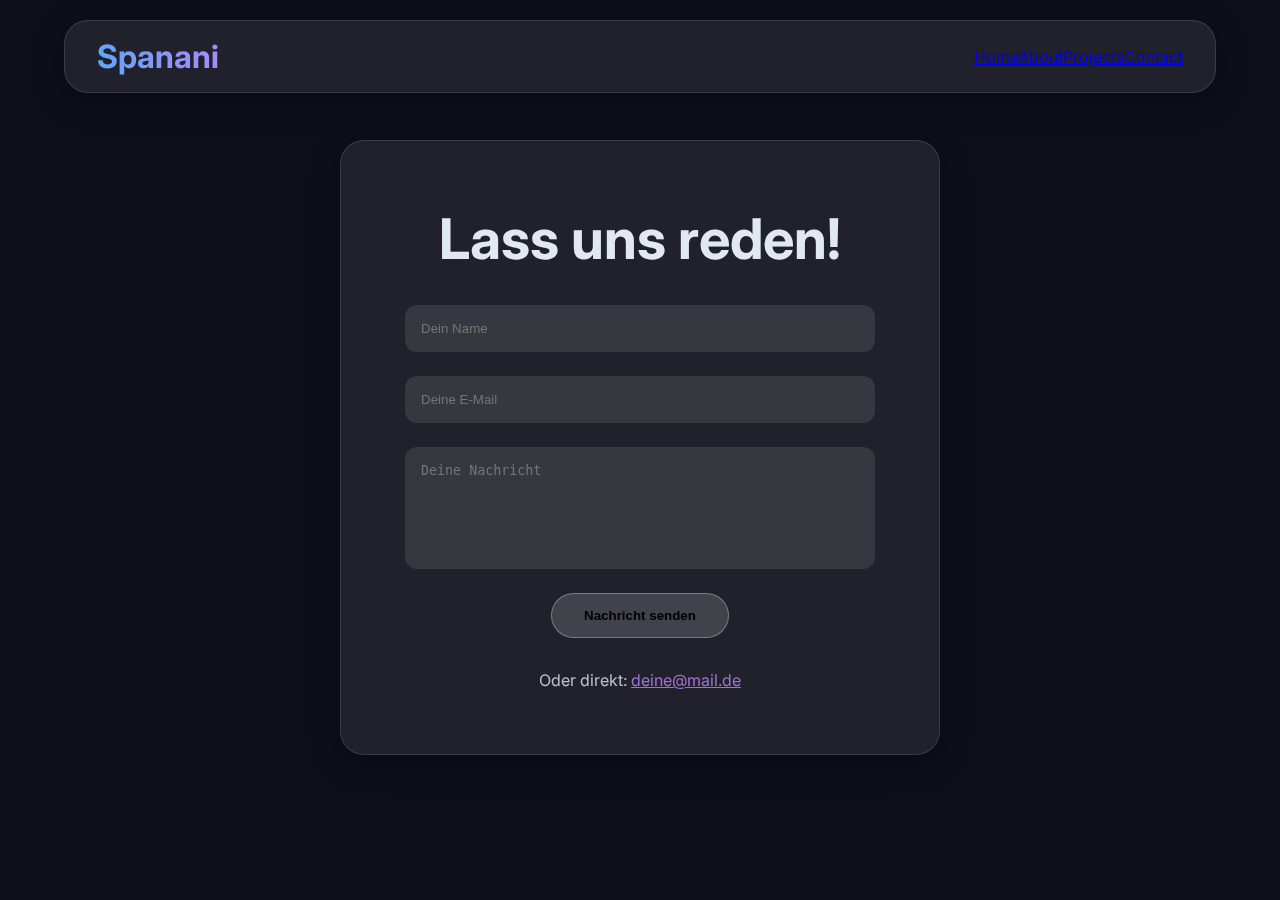
<file: contacts.html>
<!DOCTYPE html><html lang="de"><head>
    <meta charset="UTF-8"><meta name="viewport" content="width=device-width, initial-scale=1.0">
    <title>Contact – Spanani</title><link rel="stylesheet" href="style.css">
    </head><body>
    
    <header class="glass"><div class="logo">Spanani</div>
    <nav><a href="index.html">Home</a><a href="about.html">About</a><a href="projects.html">Projects</a><a href="contact.html" class="active">Contact</a></nav>
    </header>
    
    <main style="padding:140px 2rem;display:flex;justify-content:center;">
      <div class="glass" style="max-width:600px;width:100%;padding:4rem;">
        <h1 style="font-size:3.5rem;text-align:center;margin-bottom:2rem;">Lass uns reden!</h1>
        <form style="display:grid;gap:1.5rem;">
          <input type="text" placeholder="Dein Name" style="padding:1rem;border-radius:12px;border:none;background:rgba(255,255,255,0.1);color:white;">
          <input type="email" placeholder="Deine E-Mail" style="padding:1rem;border-radius:12px;border:none;background:rgba(255,255,255,0.1);color:white;">
          <textarea placeholder="Deine Nachricht" rows="6" style="padding:1rem;border-radius:12px;border:none;background:rgba(255,255,255,0.1);color:white;resize:none;"></textarea>
          <button type="submit" class="btn btn-primary" style="justify-self:center;">Nachricht senden</button>
        </form>
        <p style="text-align:center;margin-top:2rem;opacity:.8;">
          Oder direkt: <a href="mailto:deine@mail.de" style="color:#c084fc;">deine@mail.de</a>
        </p>
      </div>
    </main>
    
    </body></html>
</file>
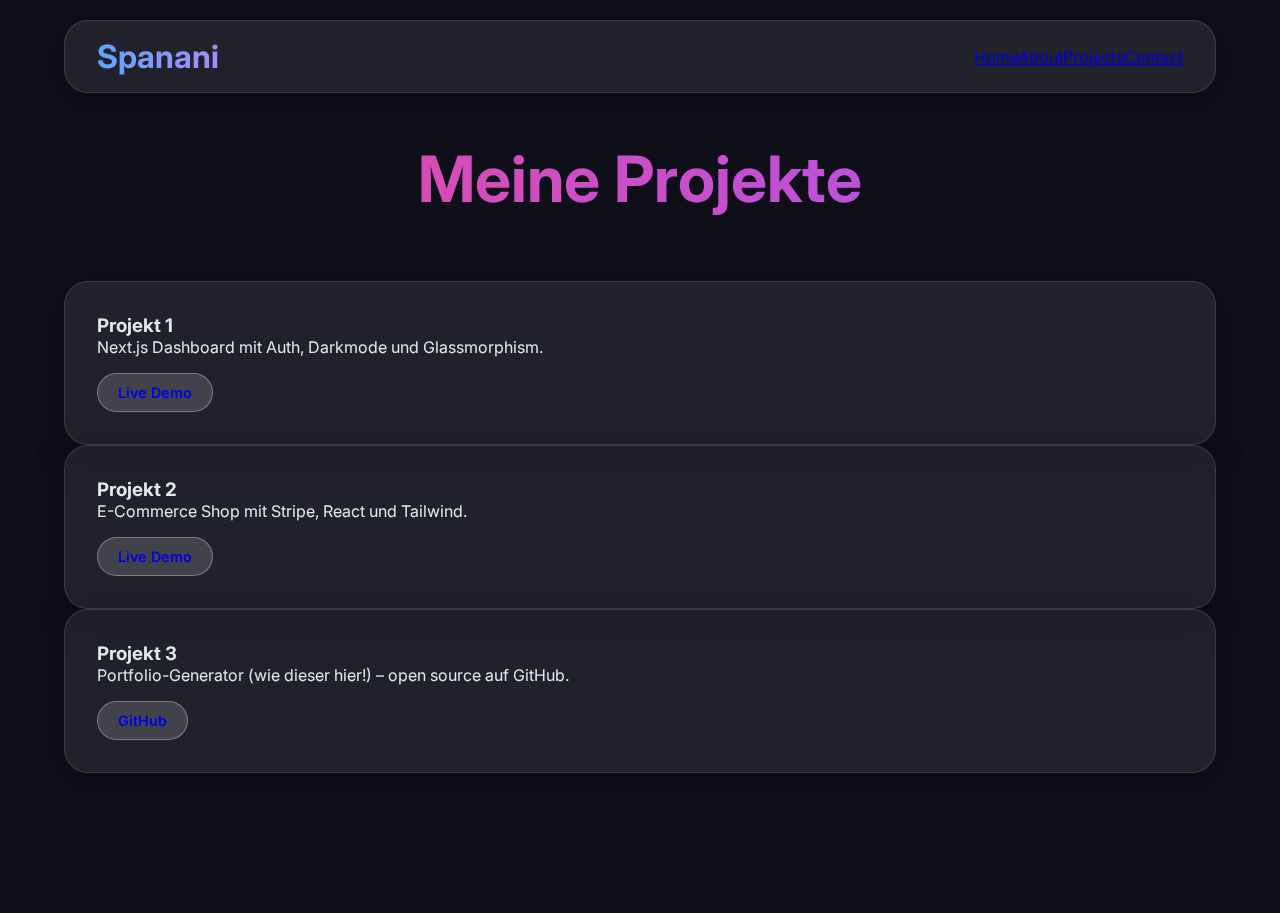
<file: projects.html>
<!DOCTYPE html><html lang="de"><head>
    <meta charset="UTF-8"><meta name="viewport" content="width=device-width, initial-scale=1.0">
    <title>Projects – Spanani</title><link rel="stylesheet" href="style.css">
    </head><body>
    
    <header class="glass"><div class="logo">Spanani</div>
    <nav><a href="index.html">Home</a><a href="about.html">About</a><a href="projects.html" class="active">Projects</a><a href="contact.html">Contact</a></nav>
    </header>
    
    <main style="padding:140px 4rem;max-width:1400px;margin:0 auto;">
      <h1 style="font-size:4rem;text-align:center;margin-bottom:4rem;background:linear-gradient(90deg,#ec4899,#a855f7);-webkit-background-clip:text;-webkit-text-fill-color:transparent;">Meine Projekte</h1>
      
      <div class="grid">
        <div class="glass" style="padding:2rem;">
          <h3>Projekt 1</h3>
          <p>Next.js Dashboard mit Auth, Darkmode und Glassmorphism.</p>
          <a href="#" class="btn btn-primary" style="margin-top:1rem;font-size:0.9rem;padding:10px 20px;">Live Demo</a>
        </div>
        <div class="glass" style="padding:2rem;">
          <h3>Projekt 2</h3>
          <p>E-Commerce Shop mit Stripe, React und Tailwind.</p>
          <a href="#" class="btn btn-primary" style="margin-top:1rem;font-size:0.9rem;padding:10px 20px;">Live Demo</a>
        </div>
        <div class="glass" style="padding:2rem;">
          <h3>Projekt 3</h3>
          <p>Portfolio-Generator (wie dieser hier!) – open source auf GitHub.</p>
          <a href="#" class="btn btn-primary" style="margin-top:1rem;font-size:0.9rem;padding:10px 20px;">GitHub</a>
        </div>
      </div>
    </main>
    
    </body></html>
</file>
<file: style.css>
@import url('https://fonts.googleapis.com/css2?family=Inter:wght@300;400;500;600;700&display=swap');

* { margin: 0; padding: 0; box-sizing: border-box; }

body {
  font-family: 'Inter', sans-serif;
  color: #e2e8f0;
  min-height: 100vh;
  background: #0f0f1a;
  overflow-x: hidden;
}

/* Hintergrund */
.background {
  position: fixed;
  inset: 0;
  background: linear-gradient(135deg, #1a1a2e 0%, #16213e 50%, #0f3460 100%);
  z-index: -2;
}
.background-overlay {
  position: fixed;
  inset: 0;
  background: rgba(10, 15, 30, 0.7);
  backdrop-filter: blur(12px);
  z-index: -1;
}

/* Glassmorphism */
.glass {
  background: rgba(255, 255, 255, 0.08);
  border-radius: 24px;
  border: 1px solid rgba(255, 255, 255, 0.12);
  backdrop-filter: blur(20px);
  -webkit-backdrop-filter: blur(20px);
  box-shadow: 0 8px 32px rgba(0, 0, 0, 0.37);
  transition: all 0.4s ease;
}
.glass:hover { background: rgba(255, 255, 255, 0.12); }

/* Header */
header {
  position: fixed;
  top: 20px;
  left: 50%;
  transform: translateX(-50%);
  width: 90%;
  max-width: 1200px;
  display: flex;
  justify-content: space-between;
  align-items: center;
  padding: 1rem 2rem;
  z-index: 100;
}
.logo {
  font-size: 2rem;
  font-weight: 700;
  background: linear-gradient(90deg, #60a5fa, #a78bfa);
  -webkit-background-clip: text;
  -webkit-text-fill-color: transparent;
}
.socials a {
  color: #e2e8f0;
  font-size: 1.6rem;
  margin-left: 1.5rem;
  opacity: 0.8;
  transition: 0.3s;
}
.socials a:hover { opacity: 1; transform: translateY(-3px); }

/* Hero */
.hero {
  text-align: center;
  max-width: 800px;
  margin: 140px auto 60px;
  padding: 4rem 2rem;
}
.avatar {
  width: 140px;
  height: 140px;
  margin: 0 auto 2rem;
  border-radius: 50%;
  overflow: hidden;
  border: 4px solid rgba(255,255,255,0.2);
}
.avatar img {
  width: 100%;
  height: 100%;
  object-fit: cover;
}
h1 {
  font-size: 4.5rem;
  font-weight: 700;
  margin-bottom: 0.5rem;
}
h1 span {
  background: linear-gradient(90deg, #60a5fa, #c084fc);
  -webkit-background-clip: text;
  -webkit-text-fill-color: transparent;
}
.tagline {
  font-size: 1.5rem;
  opacity: 0.9;
  margin-bottom: 1.5rem;
}
.about {
  max-width: 600px;
  margin: 2rem auto;
  line-height: 1.7;
  opacity: 0.9;
}
.buttons {
  margin-top: 3rem;
  display: flex;
  gap: 1rem;
  justify-content: center;
  flex-wrap: wrap;
}
.btn-primary, .btn-secondary {
  padding: 14px 32px;
  border-radius: 50px;
  text-decoration: none;
  font-weight: 600;
  display: inline-flex;
  align-items: center;
  gap: 10px;
  transition: 0.4s;
}
.btn-primary {
  background: rgba(255,255,255,0.15);
  border: 1px solid rgba(255,255,255,0.3);
}
.btn-primary:hover {
  background: white;
  color: #1a1a2e;
}
.btn-secondary {
  background: transparent;
  border: 1px solid rgba(255,255,255,0.3);
}
.btn-secondary:hover {
  background: rgba(255,255,255,0.1);
}

/* Skills */
.skills {
  max-width: 1000px;
  margin: 4rem auto;
  padding: 3rem;
  text-align: center;
}
.skills h3 {
  font-size: 1.8rem;
  margin-bottom: 2rem;
}
.skill-tags {
  display: flex;
  flex-wrap: wrap;
  gap: 12px;
  justify-content: center;
}
.skill-tags span {
  background: rgba(255,255,255,0.1);
  padding: 10px 20px;
  border-radius: 50px;
  font-size: 0.95rem;
  backdrop-filter: blur(10px);
}

/* Responsive */
@media (max-width: 768px) {
  h1 { font-size: 3.5rem; }
  header { flex-direction: column; gap: 1rem; }
  .socials a { margin: 0 0.8rem; }
}
</file>
